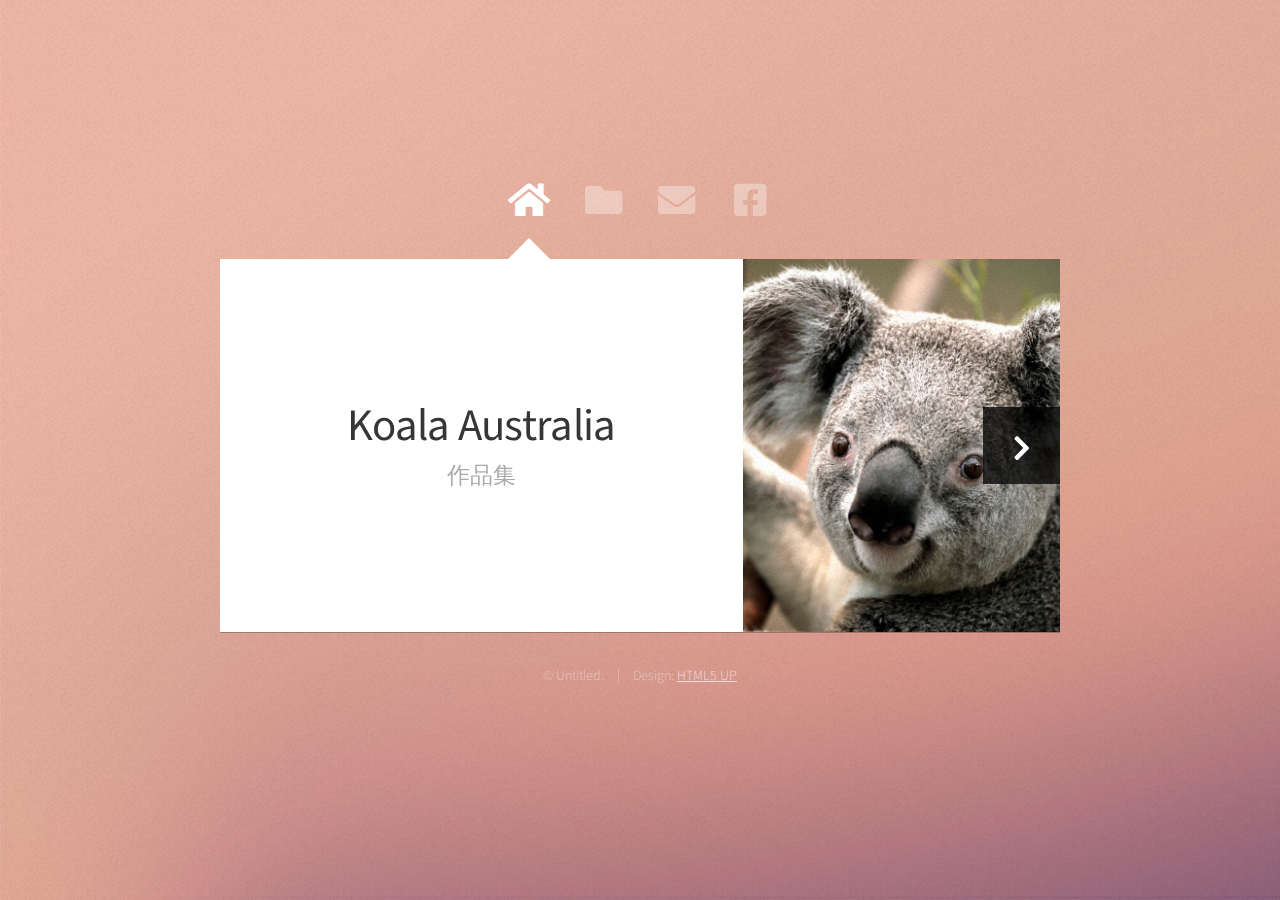
<file: index.html>
<!DOCTYPE HTML>
<html>
	<head>
		<title>Web Fundamentals Workshop</title>
		<meta charset="utf-8" />
		<meta name="viewport" content="width=device-width, initial-scale=1, user-scalable=no" />
		<link rel="stylesheet" href="assets/css/main.css" />
		<noscript><link rel="stylesheet" href="assets/css/noscript.css" /></noscript>
	</head>
	<body class="is-preload">

		<!-- Wrapper-->
			<div id="wrapper">

				<!-- Nav -->
					<nav id="nav">
						<a href="#" class="icon solid fa-home"><span>Home</span></a>
						<a href="#work" class="icon solid fa-folder"><span>Work</span></a>
						<a href="#contact" class="icon solid fa-envelope"><span>Contact</span></a>
						<a target="_blank" href="https://facebook.com/koala" class="icon brands fa-facebook-square"><span>Twitter</span></a>
					</nav>

				<!-- Main -->
					<div id="main">

						<!-- Me -->
							<article id="home" class="panel intro">
								<header>
									<h1>Koala Australia</h1>
									<p>作品集</p>
								</header>
								<a href="#work" class="jumplink pic">
									<span class="arrow icon solid fa-chevron-right"><span>See my work</span></span>
									<img src="images/koala.jpg" alt="" />
								</a>
							</article>

						<!-- Work -->
							<article id="work" class="panel">
								<header>
									<h2>作品清單</h2>
								</header>
								<p>
							
								</p>
								<section>
									<div class="row">
										<div class="col-4 col-6-medium col-12-small">
											<a target="_blank" href="random-selector/index.html" class="image fit"><img src="images/penguins.jpg" alt=""></a>
										    <h7>今天晚餐吃什麼？</h7>
										</div>
										<div class="col-4 col-6-medium col-12-small">
											<a target="_blank" href="club-course/" class="image fit"><img src="images/lighthouse.jpg" alt=""></a>
										    <h7>社團時間表</h7>
										</div>
										<div class="col-4 col-6-medium col-12-small">
											<a target="_blank" href="mind-quiz/" class="image fit"><img src="images/chrysanthemum.jpg" alt=""></a>
										    <h7>心理測驗</h7>
										</div>
										<div class="col-4 col-6-medium col-12-small">
											<a target="_blank" href="simple-rpg/" class="image fit"><img src="images/desert.jpg" alt=""></a>
										    <h7>玩遊戲</h7>
										</div>
										<div class="col-4 col-6-medium col-12-small">
											<a target="_blank" href="youtube-player/" class="image fit"><img src="images/tulips.jpg" alt=""></a>
										    <h7>心情點播</h7>
										</div>
										<!-- <div class="col-4 col-6-medium col-12-small">
											<a target="_blank" href="random-selector/index.html" class="image fit"><img src="images/penguins.jpg" alt=""></a>
										    <h6>???</h6>
										</div>
										<div class="col-4 col-6-medium col-12-small">
											<a href="#" class="image fit"><img src="images/pic07.jpg" alt=""></a>
										</div>
										<div class="col-4 col-6-medium col-12-small">
											<a href="#" class="image fit"><img src="images/pic08.jpg" alt=""></a>
										</div>
										<div class="col-4 col-6-medium col-12-small">
											<a href="#" class="image fit"><img src="images/pic09.jpg" alt=""></a>
										</div>
										<div class="col-4 col-6-medium col-12-small">
											<a href="#" class="image fit"><img src="images/pic10.jpg" alt=""></a>
										</div>
										<div class="col-4 col-6-medium col-12-small">
											<a href="#" class="image fit"><img src="images/pic11.jpg" alt=""></a>
										</div>
										<div class="col-4 col-6-medium col-12-small">
											<a href="#" class="image fit"><img src="images/pic12.jpg" alt=""></a>
										</div> -->
									</div>
								</section>
							</article>

						<!-- Contact -->
							<article id="contact" class="panel">
								<header>
									<h2>Contact Me</h2>
								</header>
								<form action="#" method="post">
									<div>
										<div class="row">
											<div class="col-6 col-12-medium">
												<input type="text" name="name" placeholder="Name" />
											</div>
											<div class="col-6 col-12-medium">
												<input type="text" name="email" placeholder="Email" />
											</div>
											<div class="col-12">
												<input type="text" name="subject" placeholder="Subject" />
											</div>
											<div class="col-12">
												<textarea name="message" placeholder="Message" rows="6"></textarea>
											</div>
											<div class="col-12">
												<input type="submit" value="Send Message" />
											</div>
										</div>
									</div>
								</form>
							</article>

					</div>

				<!-- Footer -->
					<div id="footer">
						<ul class="copyright">
							<li>&copy; Untitled.</li><li>Design: <a href="http://html5up.net">HTML5 UP</a></li>
						</ul>
					</div>

			</div>

		<!-- Scripts -->
			<script src="assets/js/jquery.min.js"></script>
			<script src="assets/js/browser.min.js"></script>
			<script src="assets/js/breakpoints.min.js"></script>
			<script src="assets/js/util.js"></script>
			<script src="assets/js/main.js"></script>

	</body>
</html>
</file>
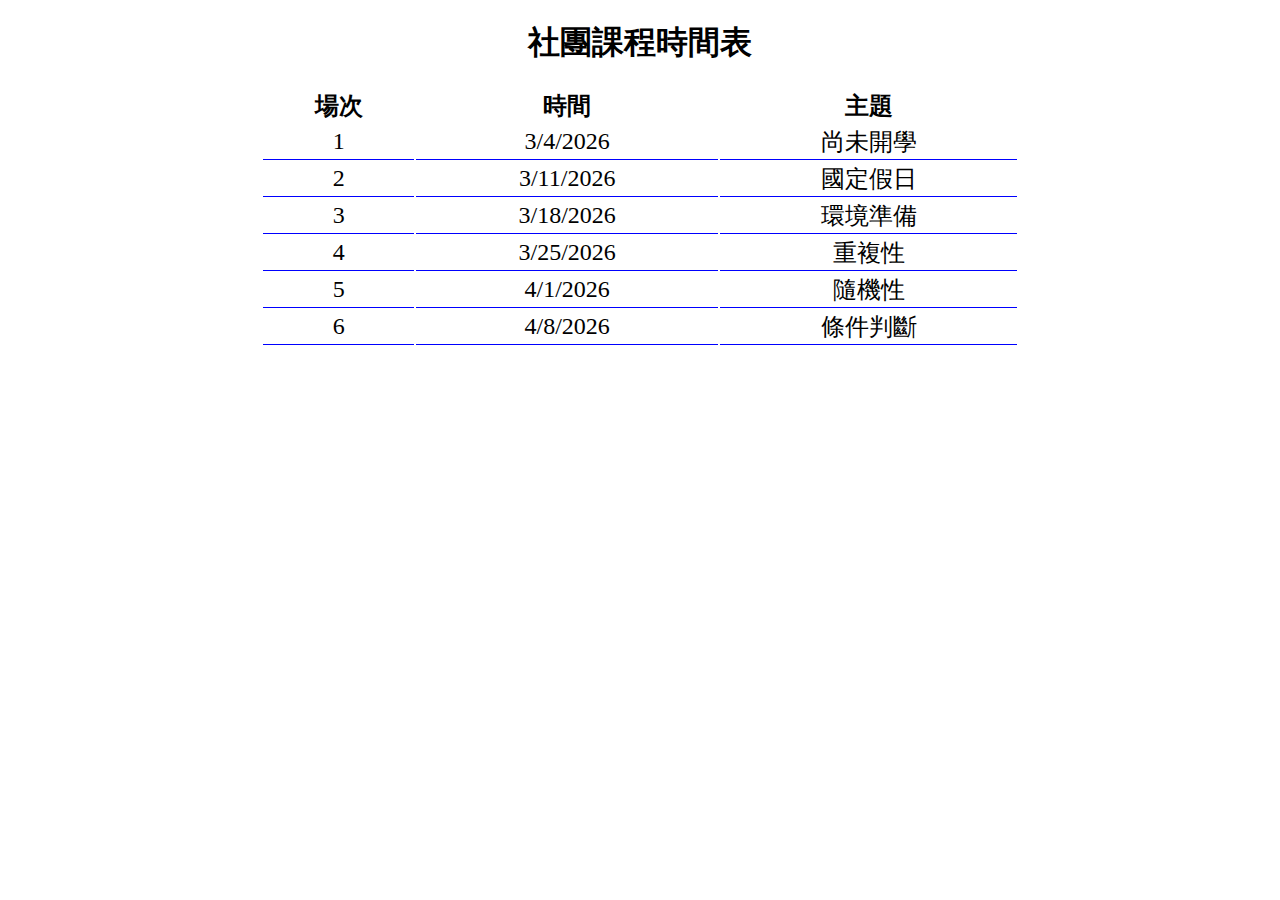
<file: club-course/index.html>
<!DOCTYPE html>
<html>
    <head>
        <meta charset="utf-8">
        <title></title>
        <link rel="stylesheet" href="style.css">
    </head>
    <body>
        <h1>社團課程時間表</h1>
        <table id="courseTable"></table>
        <script src="https://code.jquery.com/jquery-3.6.0.min.js"></script>
        <script src="topic.js"></script>
        <script src="main.js"></script>
    </body>
</html>
</file>
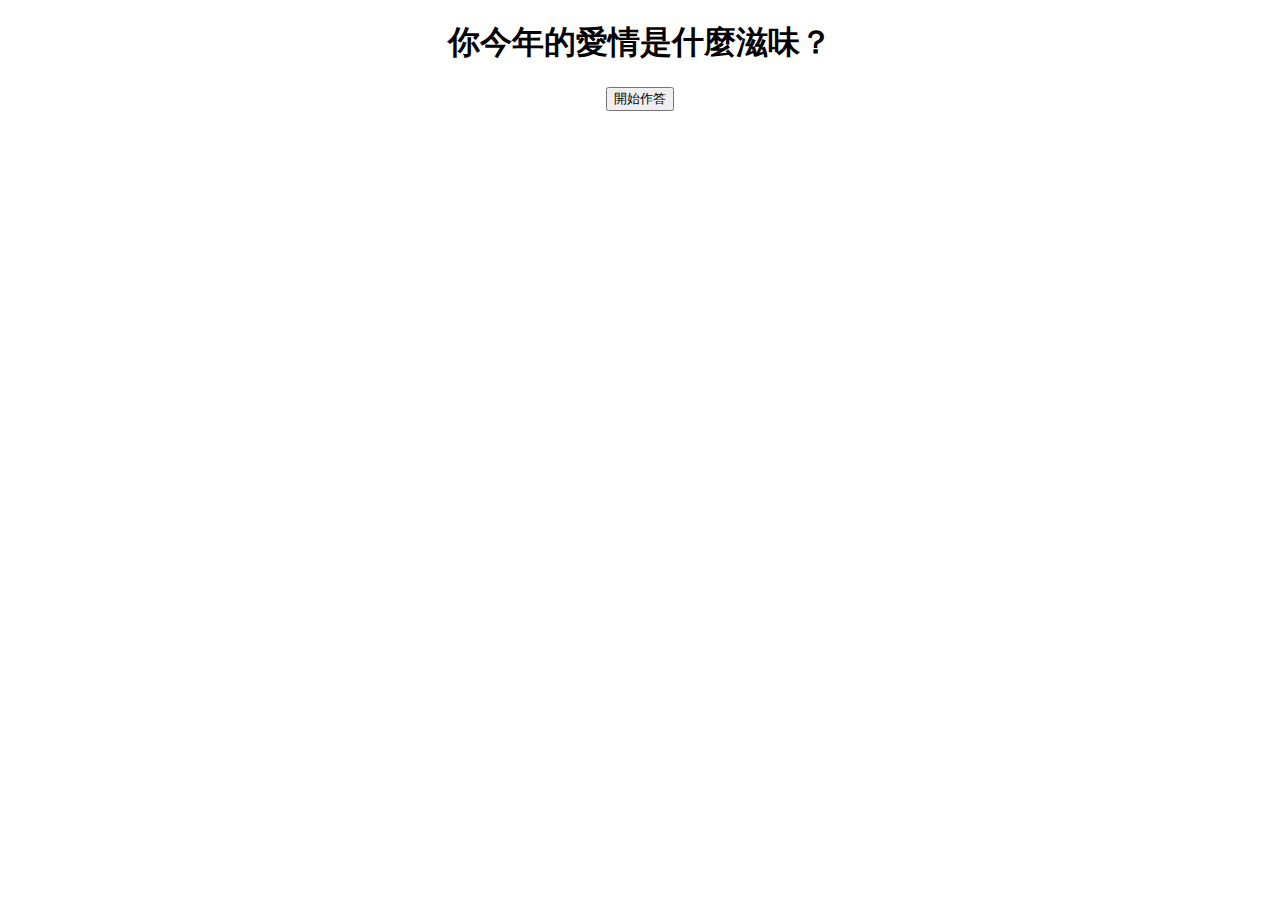
<file: mind-quiz/index.html>
<!DOCTYPE html>

<html>
    <head>
        <meta charset="utf-8">
        <title>Mind Quiz</title>
        <link rel="stylesheet" href="style.css">
    </head>
    <body>
         <h1>你今年的愛情是什麼滋味？</h1>
         <div>
            <h2 id="question"></h2>
            <div id="options"></div>
         </div>
         <input id="startButton" type="button" value="開始作答">
         <script src="https://code.jquery.com/jquery-3.6.0.min.js"></script>
         <script src="data.js"></script>
         <script src="main.js"></script>
    </body>
</html>
</file>
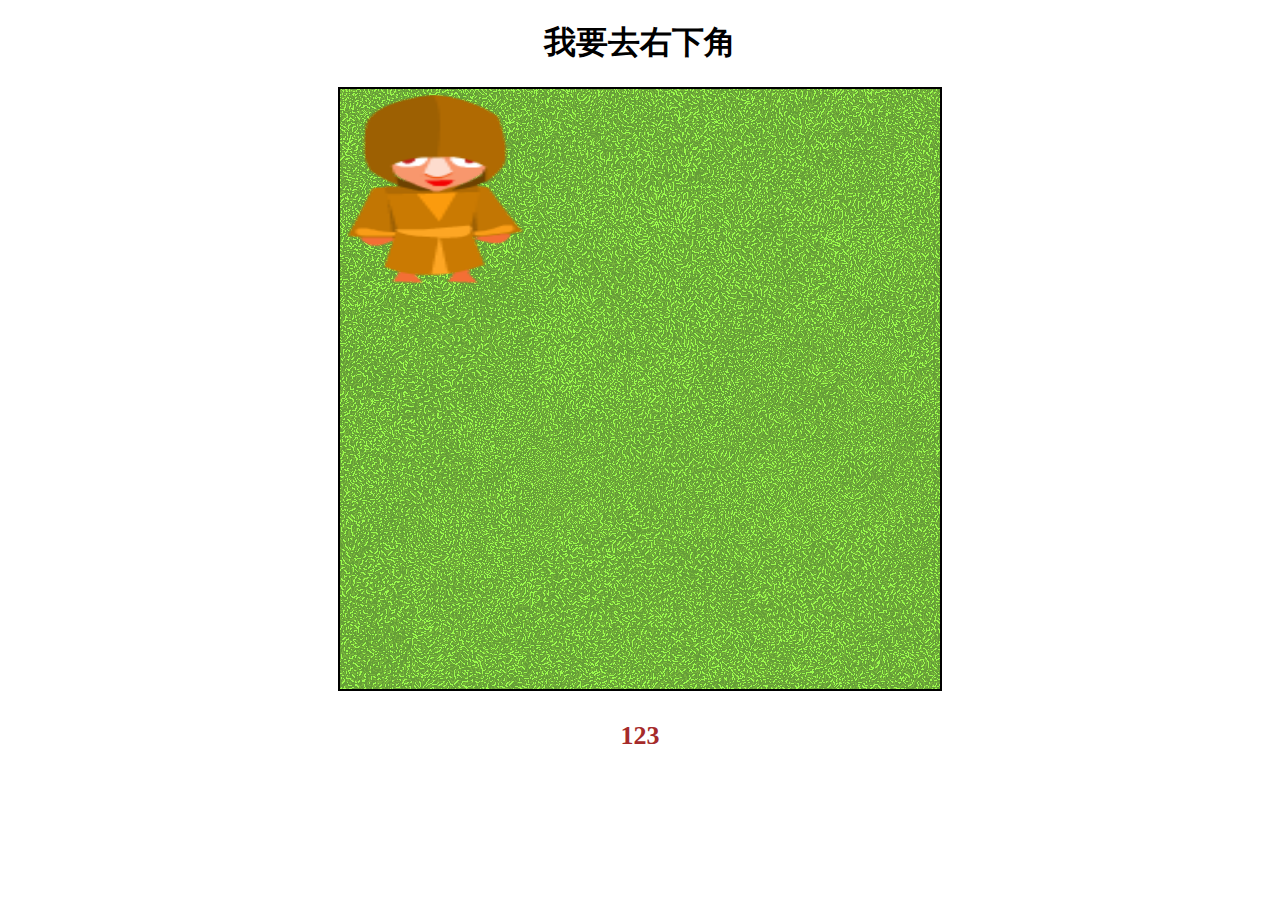
<file: simple-rpg/index.html>
<!DOCTYPE html>
<html>
    <head>
        <meta charset="utf-8">
        <title>Simple RPG</title>
        <link rel="stylesheet" href="style.css">
    </head>
    <body>
        <H1>我要去右下角</H1>
        <div>
            <canvas id="myCanvas" width="600" height="600"></canvas>
            <p id="talkBox">123</p>
        </div>
        <script src="https://code.jquery.com/jquery-3.6.0.min.js"></script>
        <script src="main.js"></script>
    </body>
</html>
</file>
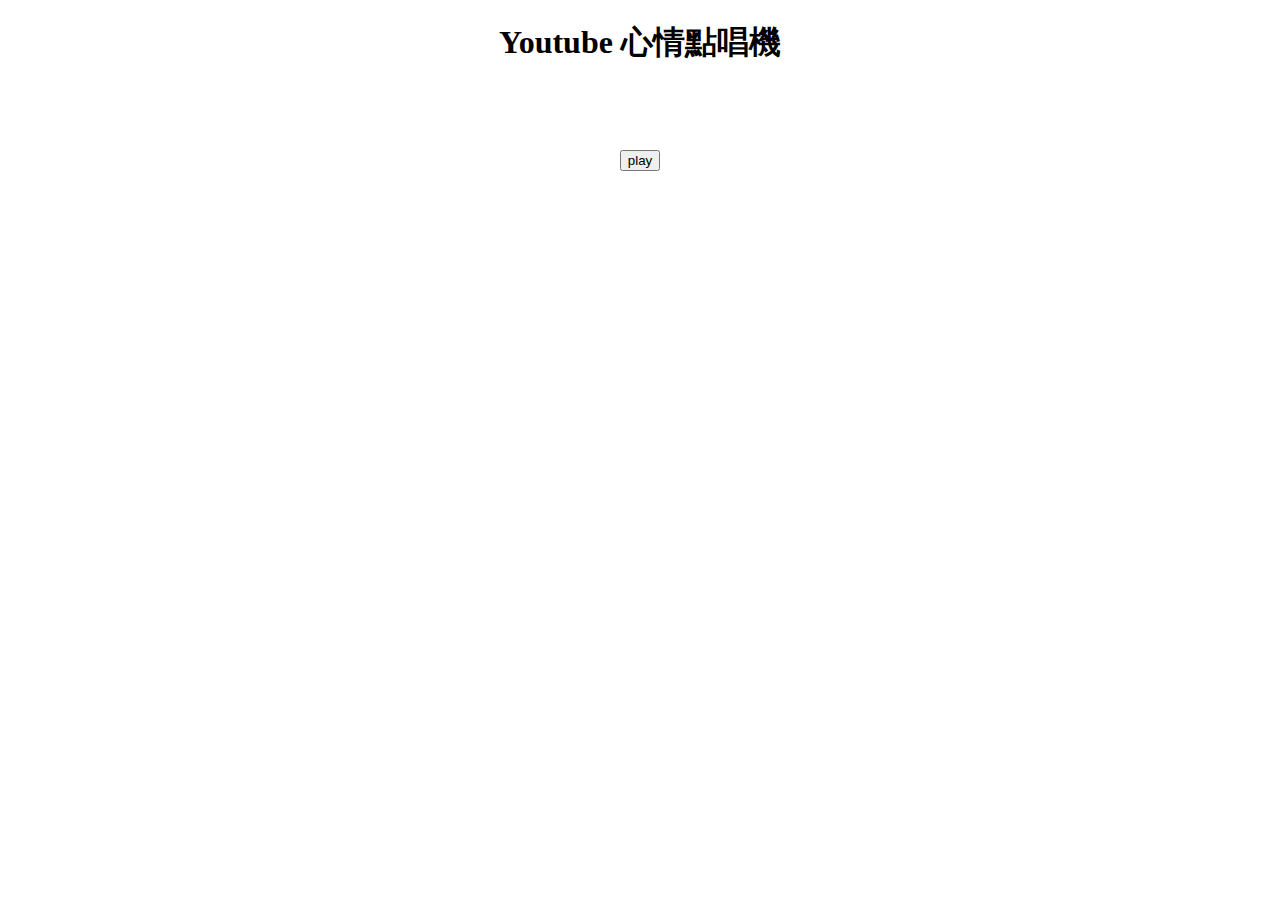
<file: youtube-player/index.html>
<!DOCTYPE html>
<html>
    <head>
        <meta charset="utf-8">
        <title></title>
        <link rel="stylesheet" href="style.css">
    </head>
    <body>
        <h1>Youtube 心情點唱機</h1>
        <h2></h2>
        <div id="player"></div>
        <br>
        <input id="playButton" type="button" value="play">
        <script src="https://code.jquery.com/jquery-3.6.0.min.js"></script>
        <script src="https://www.youtube.com/iframe_api"></script>
        <script src="playList.js"></script>
        <script src="main.js"></script>
    </body>
</html>
</file>
<file: assets/css/noscript.css>
/* Wrapper */

	#wrapper {
		opacity: 1 !important;
	}

/* Nav */

	#nav a {
		opacity: 1.0;
	}

		#nav a:before, #nav a:after {
			display: none;
		}

		#nav a span {
			top: 0;
			opacity: 1.0;
		}

			#nav a span:after {
				display: none;
			}

/* Main */

	#main {
		background: none;
		box-shadow: none;
	}

		#main > .panel {
			background: #ffffff;
			margin-bottom: 2em;
		}

			#main > .panel:last-child {
				margin-bottom: 0;
			}
</file>
<file: club-course/style.css>
body{
    text-align: center;
}

table{
    width: 60%;
    margin: auto;
    font-size: 1.5em;
}

td{
    border-bottom: 1px solid blue;
}
</file>
<file: mind-quiz/style.css>
body{
    text-align: center;
}
</file>
<file: simple-rpg/style.css>
body{
    text-align: center;
}

canvas{
    border: 2px solid black;
    background-image:url(images/grasses68.gif) ;
}

#talkBox{
 height: 20px;
 color: brown;
 font-size: 26px;
 font-weight: bold;
}
</file>
<file: youtube-player/style.css>
body{
    text-align: center;
}

h2{
    height: 32px;
    font-size: medium;
}
</file>
<file: assets/css/main.css>
@import url("https://fonts.googleapis.com/css?family=Source+Sans+Pro:300,400,300italic,400italic");
@import url("fontawesome-all.min.css");

html, body, div, span, applet, object,
iframe, h1, h2, h3, h4, h5, h6, p, blockquote,
pre, a, abbr, acronym, address, big, cite,
code, del, dfn, em, img, ins, kbd, q, s, samp,
small, strike, strong, sub, sup, tt, var, b,
u, i, center, dl, dt, dd, ol, ul, li, fieldset,
form, label, legend, table, caption, tbody,
tfoot, thead, tr, th, td, article, aside,
canvas, details, embed, figure, figcaption,
footer, header, hgroup, menu, nav, output, ruby,
section, summary, time, mark, audio, video {
	margin: 0;
	padding: 0;
	border: 0;
	font-size: 100%;
	font: inherit;
	text-align: center;
	vertical-align: baseline;}

article, aside, details, figcaption, figure,
footer, header, hgroup, menu, nav, section {
	display: block;}

body {
	line-height: 1;
}

ol, ul {
	list-style: none;
}

blockquote, q {
	quotes: none;
}

	blockquote:before, blockquote:after, q:before, q:after {
		content: '';
		content: none;
	}

table {
	border-collapse: collapse;
	border-spacing: 0;
}

body {
	-webkit-text-size-adjust: none;
}

mark {
	background-color: transparent;
	color: inherit;
}

input::-moz-focus-inner {
	border: 0;
	padding: 0;
}

input, select, textarea {
	-moz-appearance: none;
	-webkit-appearance: none;
	-ms-appearance: none;
	appearance: none;
}

/* Row */

	.row {
		display: flex;
		flex-wrap: wrap;
		box-sizing: border-box;
		align-items: stretch;
	}

		.row > * {
			box-sizing: border-box;
		}

		.row.gtr-uniform > * > :last-child {
			margin-bottom: 0;
		}

		.row.aln-left {
			justify-content: flex-start;
		}

		.row.aln-center {
			justify-content: center;
		}

		.row.aln-right {
			justify-content: flex-end;
		}

		.row.aln-top {
			align-items: flex-start;
		}

		.row.aln-middle {
			align-items: center;
		}

		.row.aln-bottom {
			align-items: flex-end;
		}

		.row > .imp {
			order: -1;
		}

		.row > .col-1 {
			width: 8.33333%;
		}

		.row > .off-1 {
			margin-left: 8.33333%;
		}

		.row > .col-2 {
			width: 16.66667%;
		}

		.row > .off-2 {
			margin-left: 16.66667%;
		}

		.row > .col-3 {
			width: 25%;
		}

		.row > .off-3 {
			margin-left: 25%;
		}

		.row > .col-4 {
			width: 33.33333%;
		}

		.row > .off-4 {
			margin-left: 33.33333%;
		}

		.row > .col-5 {
			width: 41.66667%;
		}

		.row > .off-5 {
			margin-left: 41.66667%;
		}

		.row > .col-6 {
			width: 50%;
		}

		.row > .off-6 {
			margin-left: 50%;
		}

		.row > .col-7 {
			width: 58.33333%;
		}

		.row > .off-7 {
			margin-left: 58.33333%;
		}

		.row > .col-8 {
			width: 66.66667%;
		}

		.row > .off-8 {
			margin-left: 66.66667%;
		}

		.row > .col-9 {
			width: 75%;
		}

		.row > .off-9 {
			margin-left: 75%;
		}

		.row > .col-10 {
			width: 83.33333%;
		}

		.row > .off-10 {
			margin-left: 83.33333%;
		}

		.row > .col-11 {
			width: 91.66667%;
		}

		.row > .off-11 {
			margin-left: 91.66667%;
		}

		.row > .col-12 {
			width: 100%;
		}

		.row > .off-12 {
			margin-left: 100%;
		}

		.row.gtr-0 {
			margin-top: 0em;
			margin-left: 0em;
		}

			.row.gtr-0 > * {
				padding: 0em 0 0 0em;
			}

			.row.gtr-0.gtr-uniform {
				margin-top: 0em;
			}

				.row.gtr-0.gtr-uniform > * {
					padding-top: 0em;
				}

		.row.gtr-25 {
			margin-top: -0.3125em;
			margin-left: -0.3125em;
		}

			.row.gtr-25 > * {
				padding: 0.3125em 0 0 0.3125em;
			}

			.row.gtr-25.gtr-uniform {
				margin-top: -0.3125em;
			}

				.row.gtr-25.gtr-uniform > * {
					padding-top: 0.3125em;
				}

		.row.gtr-50 {
			margin-top: -0.625em;
			margin-left: -0.625em;
		}

			.row.gtr-50 > * {
				padding: 0.625em 0 0 0.625em;
			}

			.row.gtr-50.gtr-uniform {
				margin-top: -0.625em;
			}

				.row.gtr-50.gtr-uniform > * {
					padding-top: 0.625em;
				}

		.row {
			margin-top: -1.25em;
			margin-left: -1.25em;
		}

			.row > * {
				padding: 1.25em 0 0 1.25em;
			}

			.row.gtr-uniform {
				margin-top: -1.25em;
			}

				.row.gtr-uniform > * {
					padding-top: 1.25em;
				}

		.row.gtr-150 {
			margin-top: -1.875em;
			margin-left: -1.875em;
		}

			.row.gtr-150 > * {
				padding: 1.875em 0 0 1.875em;
			}

			.row.gtr-150.gtr-uniform {
				margin-top: -1.875em;
			}

				.row.gtr-150.gtr-uniform > * {
					padding-top: 1.875em;
				}

		.row.gtr-200 {
			margin-top: -2.5em;
			margin-left: -2.5em;
		}

			.row.gtr-200 > * {
				padding: 2.5em 0 0 2.5em;
			}

			.row.gtr-200.gtr-uniform {
				margin-top: -2.5em;
			}

				.row.gtr-200.gtr-uniform > * {
					padding-top: 2.5em;
				}

		@media screen and (max-width: 1680px) {

			.row {
				display: flex;
				flex-wrap: wrap;
				box-sizing: border-box;
				align-items: stretch;
			}

				.row > * {
					box-sizing: border-box;
				}

				.row.gtr-uniform > * > :last-child {
					margin-bottom: 0;
				}

				.row.aln-left {
					justify-content: flex-start;
				}

				.row.aln-center {
					justify-content: center;
				}

				.row.aln-right {
					justify-content: flex-end;
				}

				.row.aln-top {
					align-items: flex-start;
				}

				.row.aln-middle {
					align-items: center;
				}

				.row.aln-bottom {
					align-items: flex-end;
				}

				.row > .imp-xlarge {
					order: -1;
				}

				.row > .col-1-xlarge {
					width: 8.33333%;
				}

				.row > .off-1-xlarge {
					margin-left: 8.33333%;
				}

				.row > .col-2-xlarge {
					width: 16.66667%;
				}

				.row > .off-2-xlarge {
					margin-left: 16.66667%;
				}

				.row > .col-3-xlarge {
					width: 25%;
				}

				.row > .off-3-xlarge {
					margin-left: 25%;
				}

				.row > .col-4-xlarge {
					width: 33.33333%;
				}

				.row > .off-4-xlarge {
					margin-left: 33.33333%;
				}

				.row > .col-5-xlarge {
					width: 41.66667%;
				}

				.row > .off-5-xlarge {
					margin-left: 41.66667%;
				}

				.row > .col-6-xlarge {
					width: 50%;
				}

				.row > .off-6-xlarge {
					margin-left: 50%;
				}

				.row > .col-7-xlarge {
					width: 58.33333%;
				}

				.row > .off-7-xlarge {
					margin-left: 58.33333%;
				}

				.row > .col-8-xlarge {
					width: 66.66667%;
				}

				.row > .off-8-xlarge {
					margin-left: 66.66667%;
				}

				.row > .col-9-xlarge {
					width: 75%;
				}

				.row > .off-9-xlarge {
					margin-left: 75%;
				}

				.row > .col-10-xlarge {
					width: 83.33333%;
				}

				.row > .off-10-xlarge {
					margin-left: 83.33333%;
				}

				.row > .col-11-xlarge {
					width: 91.66667%;
				}

				.row > .off-11-xlarge {
					margin-left: 91.66667%;
				}

				.row > .col-12-xlarge {
					width: 100%;
				}

				.row > .off-12-xlarge {
					margin-left: 100%;
				}

				.row.gtr-0 {
					margin-top: 0em;
					margin-left: 0em;
				}

					.row.gtr-0 > * {
						padding: 0em 0 0 0em;
					}

					.row.gtr-0.gtr-uniform {
						margin-top: 0em;
					}

						.row.gtr-0.gtr-uniform > * {
							padding-top: 0em;
						}

				.row.gtr-25 {
					margin-top: -0.3125em;
					margin-left: -0.3125em;
				}

					.row.gtr-25 > * {
						padding: 0.3125em 0 0 0.3125em;
					}

					.row.gtr-25.gtr-uniform {
						margin-top: -0.3125em;
					}

						.row.gtr-25.gtr-uniform > * {
							padding-top: 0.3125em;
						}

				.row.gtr-50 {
					margin-top: -0.625em;
					margin-left: -0.625em;
				}

					.row.gtr-50 > * {
						padding: 0.625em 0 0 0.625em;
					}

					.row.gtr-50.gtr-uniform {
						margin-top: -0.625em;
					}

						.row.gtr-50.gtr-uniform > * {
							padding-top: 0.625em;
						}

				.row {
					margin-top: -1.25em;
					margin-left: -1.25em;
				}

					.row > * {
						padding: 1.25em 0 0 1.25em;
					}

					.row.gtr-uniform {
						margin-top: -1.25em;
					}

						.row.gtr-uniform > * {
							padding-top: 1.25em;
						}

				.row.gtr-150 {
					margin-top: -1.875em;
					margin-left: -1.875em;
				}

					.row.gtr-150 > * {
						padding: 1.875em 0 0 1.875em;
					}

					.row.gtr-150.gtr-uniform {
						margin-top: -1.875em;
					}

						.row.gtr-150.gtr-uniform > * {
							padding-top: 1.875em;
						}

				.row.gtr-200 {
					margin-top: -2.5em;
					margin-left: -2.5em;
				}

					.row.gtr-200 > * {
						padding: 2.5em 0 0 2.5em;
					}

					.row.gtr-200.gtr-uniform {
						margin-top: -2.5em;
					}

						.row.gtr-200.gtr-uniform > * {
							padding-top: 2.5em;
						}

		}

		@media screen and (max-width: 1280px) {

			.row {
				display: flex;
				flex-wrap: wrap;
				box-sizing: border-box;
				align-items: stretch;
			}

				.row > * {
					box-sizing: border-box;
				}

				.row.gtr-uniform > * > :last-child {
					margin-bottom: 0;
				}

				.row.aln-left {
					justify-content: flex-start;
				}

				.row.aln-center {
					justify-content: center;
				}

				.row.aln-right {
					justify-content: flex-end;
				}

				.row.aln-top {
					align-items: flex-start;
				}

				.row.aln-middle {
					align-items: center;
				}

				.row.aln-bottom {
					align-items: flex-end;
				}

				.row > .imp-large {
					order: -1;
				}

				.row > .col-1-large {
					width: 8.33333%;
				}

				.row > .off-1-large {
					margin-left: 8.33333%;
				}

				.row > .col-2-large {
					width: 16.66667%;
				}

				.row > .off-2-large {
					margin-left: 16.66667%;
				}

				.row > .col-3-large {
					width: 25%;
				}

				.row > .off-3-large {
					margin-left: 25%;
				}

				.row > .col-4-large {
					width: 33.33333%;
				}

				.row > .off-4-large {
					margin-left: 33.33333%;
				}

				.row > .col-5-large {
					width: 41.66667%;
				}

				.row > .off-5-large {
					margin-left: 41.66667%;
				}

				.row > .col-6-large {
					width: 50%;
				}

				.row > .off-6-large {
					margin-left: 50%;
				}

				.row > .col-7-large {
					width: 58.33333%;
				}

				.row > .off-7-large {
					margin-left: 58.33333%;
				}

				.row > .col-8-large {
					width: 66.66667%;
				}

				.row > .off-8-large {
					margin-left: 66.66667%;
				}

				.row > .col-9-large {
					width: 75%;
				}

				.row > .off-9-large {
					margin-left: 75%;
				}

				.row > .col-10-large {
					width: 83.33333%;
				}

				.row > .off-10-large {
					margin-left: 83.33333%;
				}

				.row > .col-11-large {
					width: 91.66667%;
				}

				.row > .off-11-large {
					margin-left: 91.66667%;
				}

				.row > .col-12-large {
					width: 100%;
				}

				.row > .off-12-large {
					margin-left: 100%;
				}

				.row.gtr-0 {
					margin-top: 0em;
					margin-left: 0em;
				}

					.row.gtr-0 > * {
						padding: 0em 0 0 0em;
					}

					.row.gtr-0.gtr-uniform {
						margin-top: 0em;
					}

						.row.gtr-0.gtr-uniform > * {
							padding-top: 0em;
						}

				.row.gtr-25 {
					margin-top: -0.3125em;
					margin-left: -0.3125em;
				}

					.row.gtr-25 > * {
						padding: 0.3125em 0 0 0.3125em;
					}

					.row.gtr-25.gtr-uniform {
						margin-top: -0.3125em;
					}

						.row.gtr-25.gtr-uniform > * {
							padding-top: 0.3125em;
						}

				.row.gtr-50 {
					margin-top: -0.625em;
					margin-left: -0.625em;
				}

					.row.gtr-50 > * {
						padding: 0.625em 0 0 0.625em;
					}

					.row.gtr-50.gtr-uniform {
						margin-top: -0.625em;
					}

						.row.gtr-50.gtr-uniform > * {
							padding-top: 0.625em;
						}

				.row {
					margin-top: -1.25em;
					margin-left: -1.25em;
				}

					.row > * {
						padding: 1.25em 0 0 1.25em;
					}

					.row.gtr-uniform {
						margin-top: -1.25em;
					}

						.row.gtr-uniform > * {
							padding-top: 1.25em;
						}

				.row.gtr-150 {
					margin-top: -1.875em;
					margin-left: -1.875em;
				}

					.row.gtr-150 > * {
						padding: 1.875em 0 0 1.875em;
					}

					.row.gtr-150.gtr-uniform {
						margin-top: -1.875em;
					}

						.row.gtr-150.gtr-uniform > * {
							padding-top: 1.875em;
						}

				.row.gtr-200 {
					margin-top: -2.5em;
					margin-left: -2.5em;
				}

					.row.gtr-200 > * {
						padding: 2.5em 0 0 2.5em;
					}

					.row.gtr-200.gtr-uniform {
						margin-top: -2.5em;
					}

						.row.gtr-200.gtr-uniform > * {
							padding-top: 2.5em;
						}

		}

		@media screen and (max-width: 980px) {

			.row {
				display: flex;
				flex-wrap: wrap;
				box-sizing: border-box;
				align-items: stretch;
			}

				.row > * {
					box-sizing: border-box;
				}

				.row.gtr-uniform > * > :last-child {
					margin-bottom: 0;
				}

				.row.aln-left {
					justify-content: flex-start;
				}

				.row.aln-center {
					justify-content: center;
				}

				.row.aln-right {
					justify-content: flex-end;
				}

				.row.aln-top {
					align-items: flex-start;
				}

				.row.aln-middle {
					align-items: center;
				}

				.row.aln-bottom {
					align-items: flex-end;
				}

				.row > .imp-medium {
					order: -1;
				}

				.row > .col-1-medium {
					width: 8.33333%;
				}

				.row > .off-1-medium {
					margin-left: 8.33333%;
				}

				.row > .col-2-medium {
					width: 16.66667%;
				}

				.row > .off-2-medium {
					margin-left: 16.66667%;
				}

				.row > .col-3-medium {
					width: 25%;
				}

				.row > .off-3-medium {
					margin-left: 25%;
				}

				.row > .col-4-medium {
					width: 33.33333%;
				}

				.row > .off-4-medium {
					margin-left: 33.33333%;
				}

				.row > .col-5-medium {
					width: 41.66667%;
				}

				.row > .off-5-medium {
					margin-left: 41.66667%;
				}

				.row > .col-6-medium {
					width: 50%;
				}

				.row > .off-6-medium {
					margin-left: 50%;
				}

				.row > .col-7-medium {
					width: 58.33333%;
				}

				.row > .off-7-medium {
					margin-left: 58.33333%;
				}

				.row > .col-8-medium {
					width: 66.66667%;
				}

				.row > .off-8-medium {
					margin-left: 66.66667%;
				}

				.row > .col-9-medium {
					width: 75%;
				}

				.row > .off-9-medium {
					margin-left: 75%;
				}

				.row > .col-10-medium {
					width: 83.33333%;
				}

				.row > .off-10-medium {
					margin-left: 83.33333%;
				}

				.row > .col-11-medium {
					width: 91.66667%;
				}

				.row > .off-11-medium {
					margin-left: 91.66667%;
				}

				.row > .col-12-medium {
					width: 100%;
				}

				.row > .off-12-medium {
					margin-left: 100%;
				}

				.row.gtr-0 {
					margin-top: 0em;
					margin-left: 0em;
				}

					.row.gtr-0 > * {
						padding: 0em 0 0 0em;
					}

					.row.gtr-0.gtr-uniform {
						margin-top: 0em;
					}

						.row.gtr-0.gtr-uniform > * {
							padding-top: 0em;
						}

				.row.gtr-25 {
					margin-top: -0.3125em;
					margin-left: -0.3125em;
				}

					.row.gtr-25 > * {
						padding: 0.3125em 0 0 0.3125em;
					}

					.row.gtr-25.gtr-uniform {
						margin-top: -0.3125em;
					}

						.row.gtr-25.gtr-uniform > * {
							padding-top: 0.3125em;
						}

				.row.gtr-50 {
					margin-top: -0.625em;
					margin-left: -0.625em;
				}

					.row.gtr-50 > * {
						padding: 0.625em 0 0 0.625em;
					}

					.row.gtr-50.gtr-uniform {
						margin-top: -0.625em;
					}

						.row.gtr-50.gtr-uniform > * {
							padding-top: 0.625em;
						}

				.row {
					margin-top: -1.25em;
					margin-left: -1.25em;
				}

					.row > * {
						padding: 1.25em 0 0 1.25em;
					}

					.row.gtr-uniform {
						margin-top: -1.25em;
					}

						.row.gtr-uniform > * {
							padding-top: 1.25em;
						}

				.row.gtr-150 {
					margin-top: -1.875em;
					margin-left: -1.875em;
				}

					.row.gtr-150 > * {
						padding: 1.875em 0 0 1.875em;
					}

					.row.gtr-150.gtr-uniform {
						margin-top: -1.875em;
					}

						.row.gtr-150.gtr-uniform > * {
							padding-top: 1.875em;
						}

				.row.gtr-200 {
					margin-top: -2.5em;
					margin-left: -2.5em;
				}

					.row.gtr-200 > * {
						padding: 2.5em 0 0 2.5em;
					}

					.row.gtr-200.gtr-uniform {
						margin-top: -2.5em;
					}

						.row.gtr-200.gtr-uniform > * {
							padding-top: 2.5em;
						}

		}

		@media screen and (max-width: 736px) {

			.row {
				display: flex;
				flex-wrap: wrap;
				box-sizing: border-box;
				align-items: stretch;
			}

				.row > * {
					box-sizing: border-box;
				}

				.row.gtr-uniform > * > :last-child {
					margin-bottom: 0;
				}

				.row.aln-left {
					justify-content: flex-start;
				}

				.row.aln-center {
					justify-content: center;
				}

				.row.aln-right {
					justify-content: flex-end;
				}

				.row.aln-top {
					align-items: flex-start;
				}

				.row.aln-middle {
					align-items: center;
				}

				.row.aln-bottom {
					align-items: flex-end;
				}

				.row > .imp-small {
					order: -1;
				}

				.row > .col-1-small {
					width: 8.33333%;
				}

				.row > .off-1-small {
					margin-left: 8.33333%;
				}

				.row > .col-2-small {
					width: 16.66667%;
				}

				.row > .off-2-small {
					margin-left: 16.66667%;
				}

				.row > .col-3-small {
					width: 25%;
				}

				.row > .off-3-small {
					margin-left: 25%;
				}

				.row > .col-4-small {
					width: 33.33333%;
				}

				.row > .off-4-small {
					margin-left: 33.33333%;
				}

				.row > .col-5-small {
					width: 41.66667%;
				}

				.row > .off-5-small {
					margin-left: 41.66667%;
				}

				.row > .col-6-small {
					width: 50%;
				}

				.row > .off-6-small {
					margin-left: 50%;
				}

				.row > .col-7-small {
					width: 58.33333%;
				}

				.row > .off-7-small {
					margin-left: 58.33333%;
				}

				.row > .col-8-small {
					width: 66.66667%;
				}

				.row > .off-8-small {
					margin-left: 66.66667%;
				}

				.row > .col-9-small {
					width: 75%;
				}

				.row > .off-9-small {
					margin-left: 75%;
				}

				.row > .col-10-small {
					width: 83.33333%;
				}

				.row > .off-10-small {
					margin-left: 83.33333%;
				}

				.row > .col-11-small {
					width: 91.66667%;
				}

				.row > .off-11-small {
					margin-left: 91.66667%;
				}

				.row > .col-12-small {
					width: 100%;
				}

				.row > .off-12-small {
					margin-left: 100%;
				}

				.row.gtr-0 {
					margin-top: 0em;
					margin-left: 0em;
				}

					.row.gtr-0 > * {
						padding: 0em 0 0 0em;
					}

					.row.gtr-0.gtr-uniform {
						margin-top: 0em;
					}

						.row.gtr-0.gtr-uniform > * {
							padding-top: 0em;
						}

				.row.gtr-25 {
					margin-top: -0.3125em;
					margin-left: -0.3125em;
				}

					.row.gtr-25 > * {
						padding: 0.3125em 0 0 0.3125em;
					}

					.row.gtr-25.gtr-uniform {
						margin-top: -0.3125em;
					}

						.row.gtr-25.gtr-uniform > * {
							padding-top: 0.3125em;
						}

				.row.gtr-50 {
					margin-top: -0.625em;
					margin-left: -0.625em;
				}

					.row.gtr-50 > * {
						padding: 0.625em 0 0 0.625em;
					}

					.row.gtr-50.gtr-uniform {
						margin-top: -0.625em;
					}

						.row.gtr-50.gtr-uniform > * {
							padding-top: 0.625em;
						}

				.row {
					margin-top: -1.25em;
					margin-left: -1.25em;
				}

					.row > * {
						padding: 1.25em 0 0 1.25em;
					}

					.row.gtr-uniform {
						margin-top: -1.25em;
					}

						.row.gtr-uniform > * {
							padding-top: 1.25em;
						}

				.row.gtr-150 {
					margin-top: -1.875em;
					margin-left: -1.875em;
				}

					.row.gtr-150 > * {
						padding: 1.875em 0 0 1.875em;
					}

					.row.gtr-150.gtr-uniform {
						margin-top: -1.875em;
					}

						.row.gtr-150.gtr-uniform > * {
							padding-top: 1.875em;
						}

				.row.gtr-200 {
					margin-top: -2.5em;
					margin-left: -2.5em;
				}

					.row.gtr-200 > * {
						padding: 2.5em 0 0 2.5em;
					}

					.row.gtr-200.gtr-uniform {
						margin-top: -2.5em;
					}

						.row.gtr-200.gtr-uniform > * {
							padding-top: 2.5em;
						}

		}

/* Basic */

	html {
		box-sizing: border-box;
	}

	*, *:before, *:after {
		box-sizing: inherit;
	}

	body {
		background-image: url("images/overlay.png"), url("images/bg.jpg");
		background-repeat: repeat, no-repeat;
		background-size: auto, 100% 100%;
		background-attachment: fixed;
		overflow-y: scroll;
	}

		body.is-preload *, body.is-preload *:before, body.is-preload *:after {
			-moz-animation: none !important;
			-webkit-animation: none !important;
			-ms-animation: none !important;
			animation: none !important;
			-moz-transition: none !important;
			-webkit-transition: none !important;
			-ms-transition: none !important;
			transition: none !important;
		}

	body, input, textarea, select {
		font-family: 'Source Sans Pro', sans-serif;
		font-weight: 300;
		color: #777777;
		font-size: 20pt;
		line-height: 1.75em;
	}

		@media screen and (max-width: 1680px) {

			body, input, textarea, select {
				font-size: 15pt;
			}

		}

		@media screen and (max-width: 1280px) {

			body, input, textarea, select {
				font-size: 14pt;
			}

		}

		@media screen and (max-width: 736px) {

			body, input, textarea, select {
				font-size: 12pt;
			}

		}

		@media screen and (max-width: 360px) {

			body, input, textarea, select {
				font-size: 11pt;
			}

		}

	strong, b, h1, h2, h3, h4, h5, h6 {
		font-weight: 400;
		color: #363636;
	}

	h1 {
		font-size: 2.4em;
		letter-spacing: -0.015em;
	}

	h2 {
		font-size: 1.8em;
		letter-spacing: -0.015em;
	}

	h3, h4, h5, h6 {
		font-size: 1.25em;
		letter-spacing: -0.015em;
	}

	@media screen and (max-width: 736px) {

		h1 {
			font-size: 1.75em;
		}

		h2 {
			font-size: 1.375em;
		}

		h3, h4, h5, h6 {
			font-size: 1em;
		}

	}

	blockquote {
		border-left: solid 0.5em #ddd;
		padding: 1em 0 1em 2em;
		font-style: italic;
	}

	em, i {
		font-style: italic;
	}

	hr {
		border: 0;
		border-top: solid 1px #ddd;
		padding: 1.5em 0 0 0;
		margin: 1.75em 0 0 0;
	}

	sub {
		position: relative;
		top: 0.5em;
		font-size: 0.8em;
	}

	sup {
		position: relative;
		top: -0.5em;
		font-size: 0.8em;
	}

	br.clear {
		clear: both;
	}

	p, ul, ol, dl, table, blockquote, form {
		margin-bottom: 2em;
	}

/* Table */

	table {
		width: 100%;
	}

		table.default tbody tr {
			border-bottom: solid 1px #f4f4f4;
		}

		table.default td {
			padding: 0.5em 1em 0.5em 1em;
		}

		table.default th {
			text-align: left;
			font-weight: 400;
			padding: 0.5em 1em 0.5em 1em;
		}

		table.default thead {
			border-bottom: solid 2px #f4f4f4;
		}

/* Form */

	form label {
		display: block;
		font-weight: 400;
		color: #363636;
		margin: 0 0 1em 0;
	}

	form input[type="text"],
	form input[type="email"],
	form input[type="password"],
	form select,
	form textarea {
		-webkit-appearance: none;
		border: 0;
		background: #f4f4f4;
		padding: 0.75em;
		width: 100%;
		-moz-transition: background-color .25s ease-in-out;
		-webkit-transition: background-color .25s ease-in-out;
		-ms-transition: background-color .25s ease-in-out;
		transition: background-color .25s ease-in-out;
	}

		form input[type="text"]:focus,
		form input[type="email"]:focus,
		form input[type="password"]:focus,
		form select:focus,
		form textarea:focus {
			background: #f8f8f8;
		}

	form input[type="text"],
	form input[type="email"],
	form input[type="password"],
	form select {
		line-height: 1.35em;
	}

	form ::-webkit-input-placeholder {
		color: #999;
	}

	form :-moz-placeholder {
		color: #999;
	}

	form ::-moz-placeholder {
		color: #999;
	}

	form :-ms-input-placeholder {
		color: #999;
	}

/* Section/Article */

	section, article {
		margin-bottom: 3em;
	}

		section > :last-child, section:last-child, article > :last-child, article:last-child {
			margin-bottom: 0;
		}

	header {
		margin: 0 0 1.5em 0;
	}

		header > p {
			margin: 0.5em 0 0 0;
			color: #aaa;
		}

		@media screen and (max-width: 736px) {

			header {
				margin: 0 0 1em 0;
			}

		}

/* Image */

	.image {
		display: inline-block;
	}

		.image img {
			display: block;
			width: 100%;
		}

		.image.fit {
			display: block;
			width: 100%;
		}

		.image.featured {
			display: block;
			width: 100%;
			margin: 0 0 2em 0;
		}

		.image.left {
			float: left;
			margin: 0 2em 2em 0;
		}

		.image.centered {
			display: block;
			margin: 0 0 2em 0;
		}

			.image.centered img {
				margin: 0 auto;
				width: auto;
			}

/* Button */

	input[type="button"],
	input[type="submit"],
	input[type="reset"],
	button,
	.button {
		-moz-transition: background-color .25s ease-in-out;
		-webkit-transition: background-color .25s ease-in-out;
		-ms-transition: background-color .25s ease-in-out;
		transition: background-color .25s ease-in-out;
		-webkit-appearance: none;
		display: inline-block;
		background-color: #222222;
		color: #ffffff;
		border: 0;
		cursor: pointer;
		outline: 0;
		padding: 0.7em 1.5em 0.7em 1.5em;
	}

		input[type="button"]:hover,
		input[type="submit"]:hover,
		input[type="reset"]:hover,
		button:hover,
		.button:hover {
			background-color: #333333;
		}

		input[type="button"]:active,
		input[type="submit"]:active,
		input[type="reset"]:active,
		button:active,
		.button:active {
			background-color: #444444;
		}

		input[type="button"].alt,
		input[type="submit"].alt,
		input[type="reset"].alt,
		button.alt,
		.button.alt {
			background-color: #777777;
		}

			input[type="button"].alt:hover,
			input[type="submit"].alt:hover,
			input[type="reset"].alt:hover,
			button.alt:hover,
			.button.alt:hover {
				background-color: #888888;
			}

			input[type="button"].alt:active,
			input[type="submit"].alt:active,
			input[type="reset"].alt:active,
			button.alt:active,
			.button.alt:active {
				background-color: #999999;
			}

		input[type="button"].small,
		input[type="submit"].small,
		input[type="reset"].small,
		button.small,
		.button.small {
			font-size: 0.75em;
		}

		input[type="button"].large,
		input[type="submit"].large,
		input[type="reset"].large,
		button.large,
		.button.large {
			font-size: 1.25em;
			padding: 0.5em 1.25em 0.5em 1.25em;
		}

		input[type="button"].xlarge,
		input[type="submit"].xlarge,
		input[type="reset"].xlarge,
		button.xlarge,
		.button.xlarge {
			font-size: 1.5em;
			padding: 0.5em 1.25em 0.5em 1.25em;
		}

		@media screen and (max-width: 736px) {

			input[type="button"],
			input[type="submit"],
			input[type="reset"],
			button,
			.button {
				width: 100%;
			}

		}

/* List */

	ul {
		list-style: disc;
		padding-left: 1em;
	}

		ul li {
			padding-left: 0.5em;
		}

	ol {
		list-style: decimal;
		padding-left: 1.25em;
	}

		ol li {
			padding-left: 0.25em;
		}

/* Actions */

	ul.actions {
		list-style: none;
		padding-left: 0;
	}

		ul.actions li {
			display: inline-block;
			padding-left: 0;
			margin: 0 0 0 0.5em;
		}

			ul.actions li:first-child {
				margin-left: 0;
			}

		@media screen and (max-width: 736px) {

			ul.actions li {
				display: block;
				margin: 0.75em 0 0 0;
			}

				ul.actions li:first-child {
					margin-top: 0;
				}

		}

/* Icons */

	.icon {
		text-decoration: none;
		position: relative;
		text-decoration: none;
	}

		.icon:before {
			-moz-osx-font-smoothing: grayscale;
			-webkit-font-smoothing: antialiased;
			display: inline-block;
			font-style: normal;
			font-variant: normal;
			text-rendering: auto;
			line-height: 1;
			text-transform: none !important;
			font-family: 'Font Awesome 5 Free';
			font-weight: 400;
		}

		.icon.solid:before {
			font-weight: 900;
		}

		.icon.brands:before {
			font-family: 'Font Awesome 5 Brands';
		}

		.icon:before {
			line-height: inherit;
		}

		.icon > .label {
			display: none;
		}

/* Nav */

	#nav {
		text-align: center;
		height: 4.25em;
		cursor: default;
	}

		#nav a {
			position: relative;
			display: inline-block;
			color: #ffffff;
			width: 1em;
			height: 1em;
			line-height: 0.9em;
			font-size: 2.5em;
			margin: 0 0.25em 0 0.25em;
			opacity: 0.35;
			outline: 0;
			-moz-transition: opacity .25s ease-in-out;
			-webkit-transition: opacity .25s ease-in-out;
			-ms-transition: opacity .25s ease-in-out;
			transition: opacity .25s ease-in-out;
		}

			#nav a.icon:before {
				padding-right: 0;
			}

			#nav a:before {
				font-size: 0.8em;
			}

			#nav a:after {
				content: '';
				display: block;
				position: absolute;
				left: 50%;
				bottom: -0.75em;
				margin-left: -0.5em;
				border-bottom: solid 0em #ffffff;
				border-left: solid 0.5em transparent;
				border-right: solid 0.5em transparent;
				-moz-transition: border-bottom-width .25s ease-in-out;
				-webkit-transition: border-bottom-width .25s ease-in-out;
				-ms-transition: border-bottom-width .25s ease-in-out;
				transition: border-bottom-width .25s ease-in-out;
			}

			#nav a span {
				display: block;
				position: absolute;
				background: #222222;
				color: #ffffff;
				top: -2.75em;
				font-size: 0.3em;
				height: 2.25em;
				line-height: 2.25em;
				left: 50%;
				opacity: 0;
				-moz-transition: opacity .25s ease-in-out;
				-webkit-transition: opacity .25s ease-in-out;
				-ms-transition: opacity .25s ease-in-out;
				transition: opacity .25s ease-in-out;
				width: 5.5em;
				margin-left: -2.75em;
			}

				#nav a span:after {
					content: '';
					display: block;
					position: absolute;
					bottom: -0.4em;
					left: 50%;
					margin-left: -0.6em;
					border-top: solid 0.6em #222222;
					border-left: solid 0.6em transparent;
					border-right: solid 0.6em transparent;
				}

			#nav a:hover {
				opacity: 1.0;
			}

				#nav a:hover span {
					opacity: 1.0;
				}

			#nav a.active {
				opacity: 1.0;
			}

				#nav a.active:after {
					border-bottom-width: 0.5em;
				}

		@media screen and (max-width: 980px) {

			#nav a span {
				display: none;
			}

		}

/* Wrapper */

	#wrapper {
		width: 45em;
		margin: 0 auto;
		min-height: 100vh;
		max-width: 100%;
		padding: 4em 0;
		display: -moz-flex;
		display: -webkit-flex;
		display: -ms-flex;
		display: flex;
		-moz-flex-direction: column;
		-webkit-flex-direction: column;
		-ms-flex-direction: column;
		flex-direction: column;
		-moz-align-items: center;
		-webkit-align-items: center;
		-ms-align-items: center;
		align-items: center;
		-moz-justify-content: center;
		-webkit-justify-content: center;
		-ms-justify-content: center;
		justify-content: center;
		-moz-transition: opacity 1s ease-in-out;
		-webkit-transition: opacity 1s ease-in-out;
		-ms-transition: opacity 1s ease-in-out;
		transition: opacity 1s ease-in-out;
	}

		body.is-preload #wrapper {
			opacity: 0;
		}

		@media screen and (max-width: 1280px) {

			#wrapper {
				padding: 3em 0;
				max-width: calc(100% - 6em);
			}

		}

		@media screen and (max-width: 980px) {

			#wrapper {
				padding: 1.5em 0;
				max-width: calc(100% - 8em);
			}

		}

		@media screen and (max-width: 736px) {

			#wrapper {
				padding: 1em 0;
				max-width: calc(100% - 2em);
			}

		}

		@media screen and (max-width: 360px) {

			#wrapper {
				padding: 1em 0;
				max-width: 100%;
			}

		}

/* Main */

	#main {
		position: relative;
		overflow: hidden;
		width: 100%;
		background: #ffffff;
		box-shadow: 0px 1px 0px 0px rgba(0, 0, 0, 0.25);
		-moz-transition: min-height 0.5s ease-in-out, max-height 0.5s ease-in-out;
		-webkit-transition: min-height 0.5s ease-in-out, max-height 0.5s ease-in-out;
		-ms-transition: min-height 0.5s ease-in-out, max-height 0.5s ease-in-out;
		transition: min-height 0.5s ease-in-out, max-height 0.5s ease-in-out;
	}

		#main > .panel {
			-moz-transition: opacity 0.25s ease-in-out;
			-webkit-transition: opacity 0.25s ease-in-out;
			-ms-transition: opacity 0.25s ease-in-out;
			transition: opacity 0.25s ease-in-out;
			margin-bottom: 0;
			position: relative;
			padding: 3.5em 2.5em 2.5em 2.5em;
			width: 100%;
		}

			#main > .panel.inactive {
				opacity: 0;
			}

			@media screen and (max-width: 736px) {

				#main > .panel {
					padding: 2em 1.5em 1.5em 1.5em;
				}

			}

			#main > .panel.intro {
				padding: 0;
				height: 20em;
				display: -moz-flex;
				display: -webkit-flex;
				display: -ms-flex;
				display: flex;
				-moz-flex-direction: row;
				-webkit-flex-direction: row;
				-ms-flex-direction: row;
				flex-direction: row;
				-moz-align-items: center;
				-webkit-align-items: center;
				-ms-align-items: center;
				align-items: center;
			}

				#main > .panel.intro .pic {
					text-decoration: none;
					position: relative;
					-moz-flex-grow: 0;
					-webkit-flex-grow: 0;
					-ms-flex-grow: 0;
					flex-grow: 0;
					-moz-flex-shrink: 0;
					-webkit-flex-shrink: 0;
					-ms-flex-shrink: 0;
					flex-shrink: 0;
					width: 17em;
					height: 100%;
				}

					#main > .panel.intro .pic:before {
						content: '';
						position: absolute;
						top: 0;
						left: 0;
						background: url("images/overlay.png");
						width: 100%;
						height: 100%;
						z-index: 1;
					}

					#main > .panel.intro .pic img {
						position: relative;
						display: block;
						position: absolute;
						top: 0;
						left: 0;
						width: 100%;
						height: 100%;
						-moz-object-fit: cover;
						-webkit-object-fit: cover;
						-ms-object-fit: cover;
						object-fit: cover;
						-moz-object-position: center;
						-webkit-object-position: center;
						-ms-object-position: center;
						object-position: center;
					}

					#main > .panel.intro .pic .arrow {
						display: block;
						position: absolute;
						right: 0;
						top: 50%;
						margin-top: -1.375em;
						width: 2.75em;
						height: 2.75em;
						background: #000;
						background: rgba(0, 0, 0, 0.75);
						color: #ffffff;
						text-align: center;
						line-height: 2.75em;
						font-size: 1.5em;
						z-index: 1;
						-moz-transition: width .15s ease-in-out, padding-right .15s ease-in-out;
						-webkit-transition: width .15s ease-in-out, padding-right .15s ease-in-out;
						-ms-transition: width .15s ease-in-out, padding-right .15s ease-in-out;
						transition: width .15s ease-in-out, padding-right .15s ease-in-out;
					}

						#main > .panel.intro .pic .arrow:before {
							position: relative;
							padding-right: 0;
							top: 0.125em;
						}

						#main > .panel.intro .pic .arrow span {
							display: block;
							text-indent: -9999px;
						}

					#main > .panel.intro .pic:hover .arrow {
						width: 3em;
						padding-right: 0.25em;
					}

				#main > .panel.intro header {
					-moz-flex-grow: 1;
					-webkit-flex-grow: 1;
					-ms-flex-grow: 1;
					flex-grow: 1;
					-moz-flex-shrink: 1;
					-webkit-flex-shrink: 1;
					-ms-flex-shrink: 1;
					flex-shrink: 1;
					padding: 3.5em 2.5em;
					margin-bottom: 0;
					width: 100%;
				}

					#main > .panel.intro header h1 {
						line-height: 1.25em;
						margin-bottom: 0;
					}

					#main > .panel.intro header p {
						letter-spacing: -0.015em;
						font-size: 1.25em;
						margin: 0.25em 0 0 0;
					}

				@media screen and (max-width: 980px) {

					#main > .panel.intro {
						-moz-flex-direction: column;
						-webkit-flex-direction: column;
						-ms-flex-direction: column;
						flex-direction: column;
						height: auto;
					}

						#main > .panel.intro .pic {
							height: 25em;
							width: 100%;
						}

						#main > .panel.intro header {
							padding: 4em;
							text-align: center;
						}

				}

				@media screen and (max-width: 736px) {

					#main > .panel.intro .pic {
						height: 20em;
					}

					#main > .panel.intro header {
						padding: 2.75em 2em 2.5em 2em;
					}

						#main > .panel.intro header p {
							font-size: 1em;
							margin: 0.25em 0 0 0;
						}

				}

/* Footer */

	#footer {
		color: rgba(255, 255, 255, 0.45);
		text-align: center;
		padding: 2em 0 0 0;
		font-size: 0.75em;
	}

		#footer a {
			color: #ddd;
			color: rgba(255, 255, 255, 0.65);
			-moz-transition: color .25s ease-in-out;
			-webkit-transition: color .25s ease-in-out;
			-ms-transition: color .25s ease-in-out;
			transition: color .25s ease-in-out;
		}

			#footer a:hover {
				color: white;
			}

		#footer .copyright {
			list-style: none;
			padding-left: 0;
		}

			#footer .copyright li {
				display: inline-block;
				padding-left: 1em;
				margin-left: 1em;
				border-left: solid 1px rgba(255, 255, 255, 0.25);
				line-height: 1;
			}

				#footer .copyright li:first-child {
					padding-left: 0;
					margin-left: 0;
					border-left: 0;
				}

		@media screen and (max-width: 736px) {

			#footer .copyright li {
				padding-left: 0.5em;
				margin-left: 0.5em;
			}

		}

		.col-4:hover,.col-6-medium:hover,.col-12-small:hover {    opacity: 0.5;}
</file>
